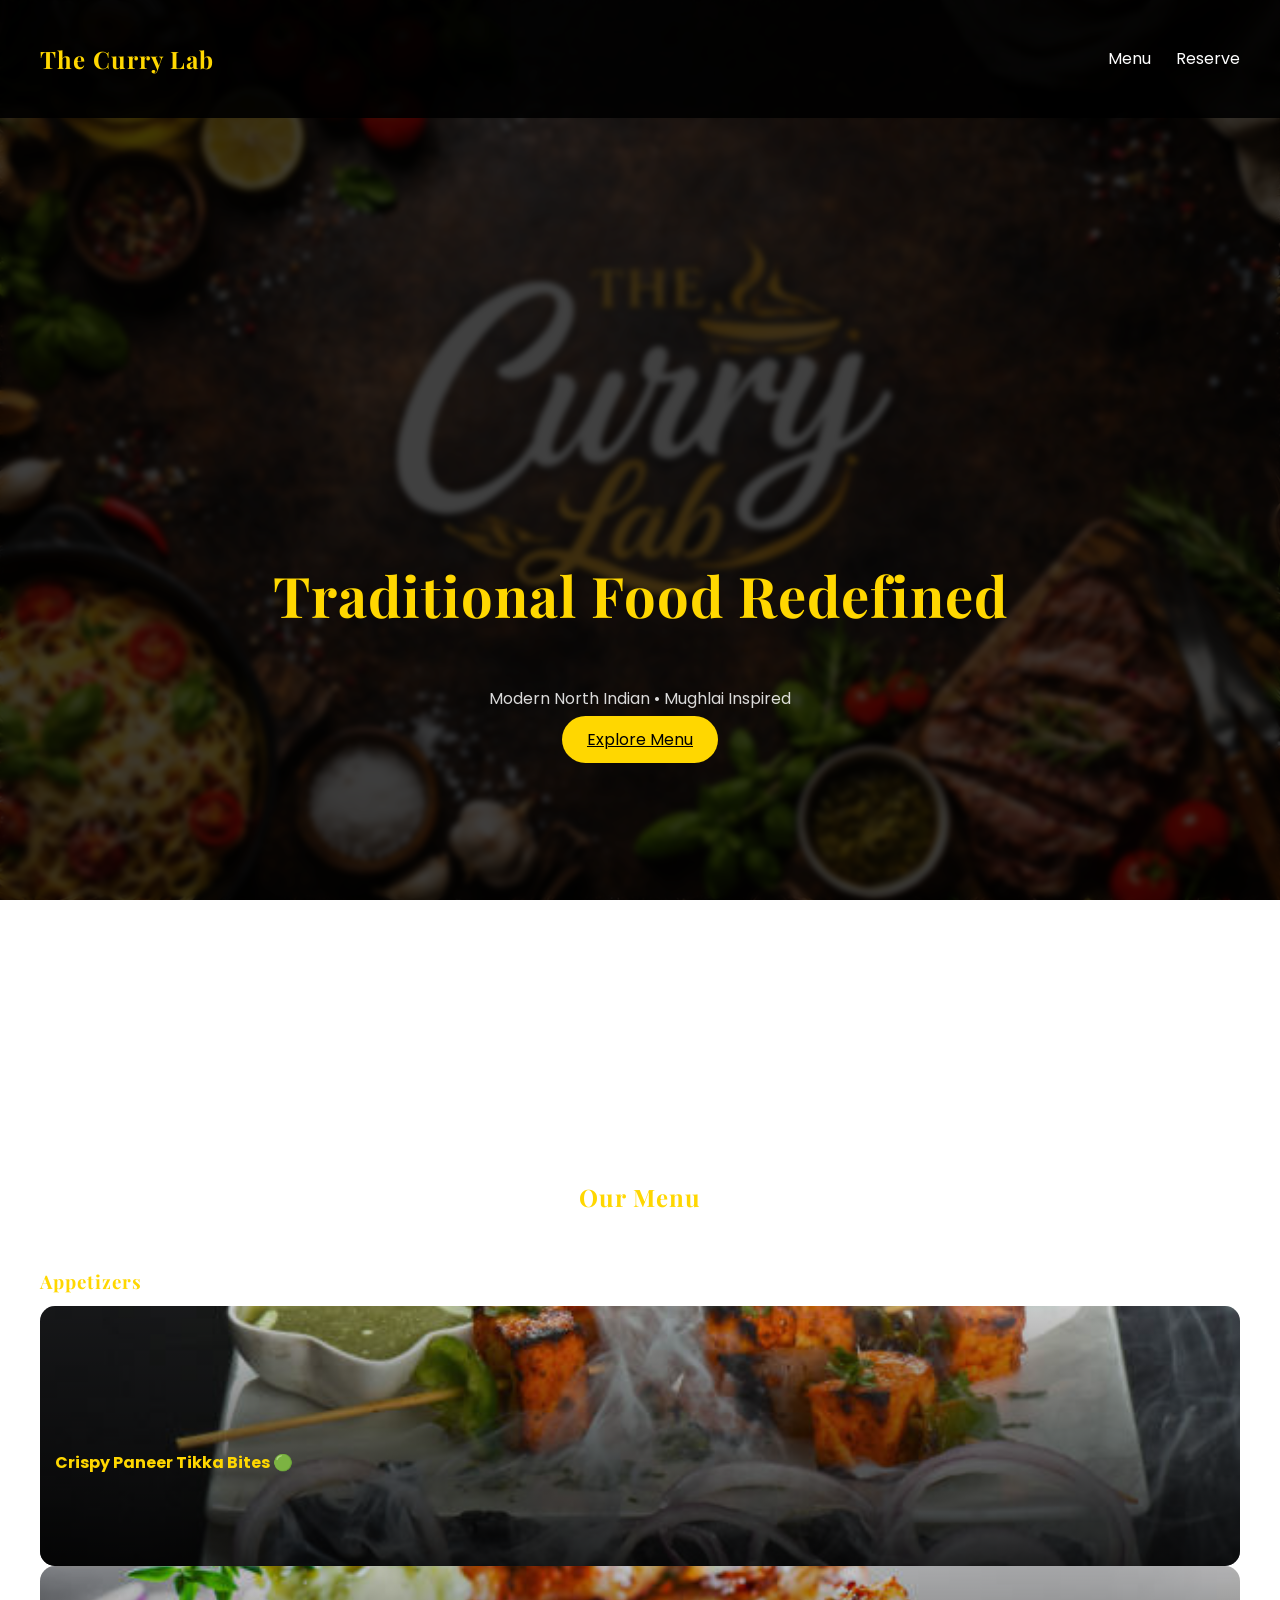
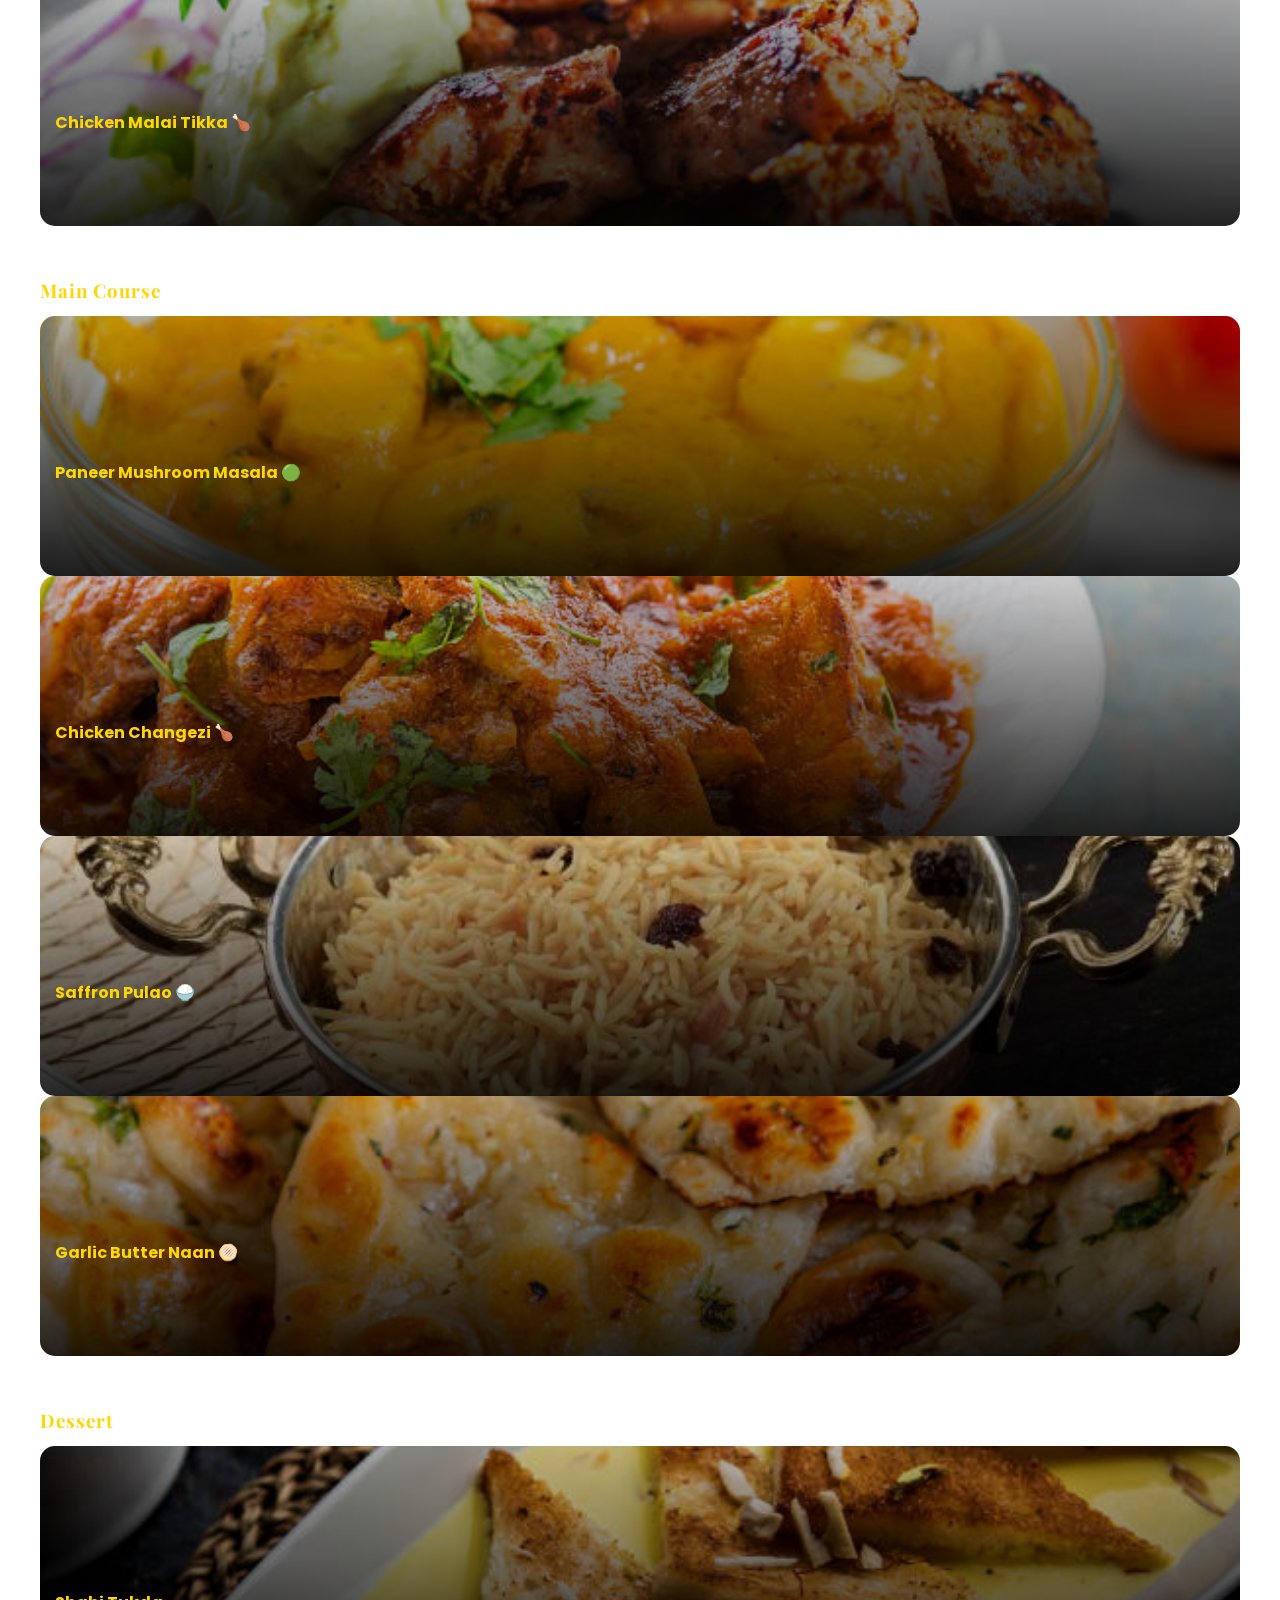
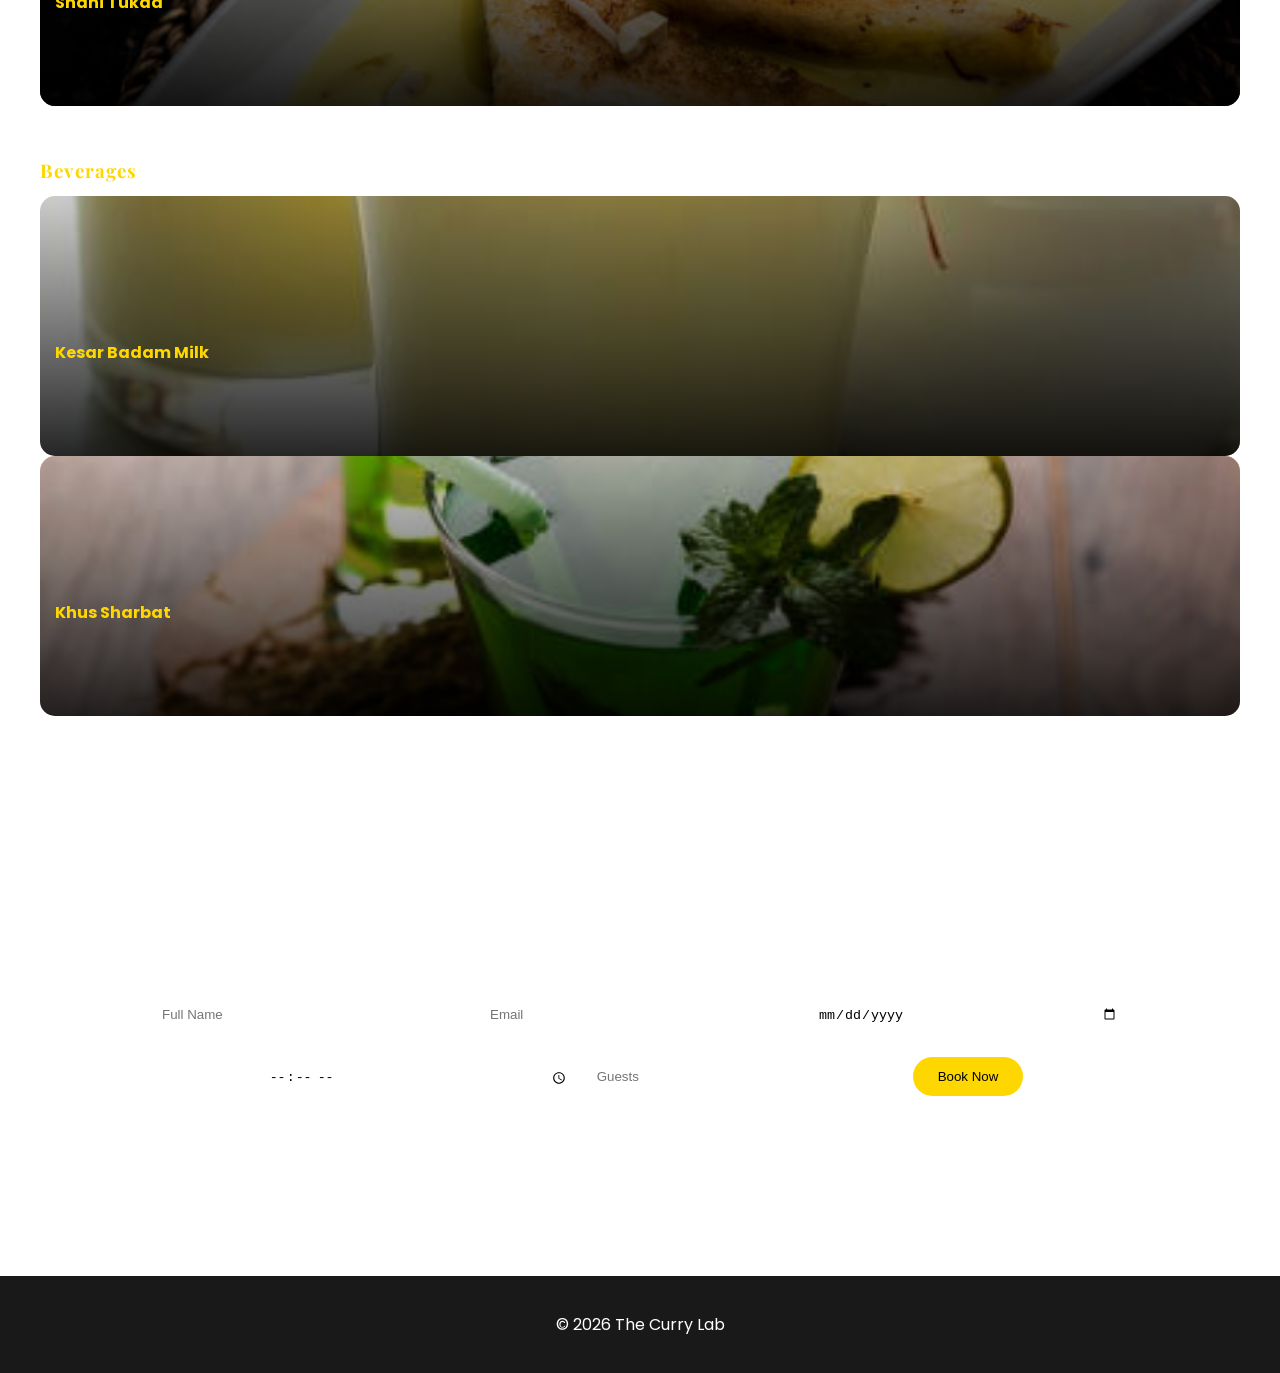
<file: index.html>
<!DOCTYPE html>
<html lang="en">
<head>
  <meta charset="UTF-8">
  <meta name="viewport" content="width=device-width, initial-scale=1.0">
  <title>The Curry Lab</title>

  <!-- Fonts -->
  <link href="https://fonts.googleapis.com/css2?family=Playfair+Display:wght@600&family=Poppins:wght@300;400;500&display=swap" rel="stylesheet">

  <!-- CSS -->
  <link rel="stylesheet" href="css/style.css">
</head>

<body>

<!-- NAVBAR -->
<nav class="navbar">
  <h1>The Curry Lab</h1>

  <ul>
    <li><a href="#menu">Menu</a></li>
    <li><a href="#reservation">Reserve</a></li>
  </ul>
</nav>

<!-- HERO -->
<section class="hero">
  <div class="overlay"></div>
  <div class="hero-content">
    <h1>Traditional Food Redefined</h1>
    <p>Modern North Indian • Mughlai Inspired</p>
    <a href="#menu" class="btn">Explore Menu</a>
  </div>
</section>

<!-- MENU -->
<section id="menu" class="menu">
  <h2>Our Menu</h2>

  <div class="menu-category">
    <h3>Appetizers</h3>

    <div class="card">
      <div class="card-bg" style="background-image: url('images/appetizer1(paneer).jpg');"></div>

      <div class="card-content">
        <h4>Crispy Paneer Tikka Bites 🟢</h4>
        <p>Marinated paneer cubes grilled to perfection, served with mint chutney.</p>
        <p>₹220–₹260</p>
      </div>
    </div>

    <div class="card">
      <div class="card-bg" style="background-image: url('images/appetizer2(chicken).jpg');"></div>

      <div class="card-content">
        <h4>Chicken Malai Tikka 🍗</h4>
        <p>Succulent chicken marinated in cream & spices, grilled until tender.</p>
        <p>₹280–₹350</p>
    </div>
  </div>

  <div class="menu-category">
    <h3>Main Course</h3>

    <div class="card">
      <div class="card-bg" style="background-image: url('images/main1(paneer_mushroom).jpg');"></div>

      <div class="card-content">
        <h4>Paneer Mushroom Masala 🟢</h4>
        <p>Rich gravy with paneer & mushrooms in spiced tomato base.</p>
        <p>₹340–₹400</p>
      </div>
    </div>

    <div class="card">
      <div class="card-bg" style="background-image: url('images/main2(chicken).jpg');"></div>

      <div class="card-content">
        <h4>Chicken Changezi 🍗</h4>
        <p>Bold North Indian curry with rich tomato & spice blend.</p>
        <p>₹420–₹500</p>
      </div>
    </div>

    <div class="card">
      <div class="card-bg" style="background-image: url('images/main1(saffron_pulao).jpg');"></div>

      <div class="card-content">
        <h4>Saffron Pulao 🍚</h4>
        <p>Basmati rice with saffron, dry fruits & whole spices.</p>
        <p>₹220–₹280</p>
      </div>
    </div>

    <div class="card">
      <div class="card-bg" style="background-image: url('images/main2(garlic_butter_naan).jpg');"></div>

      <div class="card-content">
        <h4>Garlic Butter Naan 🫓</h4>
        <p>Soft naan topped with garlic & butter.</p>
        <p>₹70–₹110</p>
    </div>
  </div>

  <div class="menu-category">
    <h3>Dessert</h3>

    <div class="card">
      <div class="card-bg" style="background-image: url('images/dessert.jpg');"></div>

      <div class="card-content">
        <h4>Shahi Tukda</h4>
        <p>Fried bread with saffron syrup & rabri topping.</p>
        <p>₹220–₹280</p>
    </div>
  </div>

  <div class="menu-category">
    <h3>Beverages</h3>

    <div class="card">
      <div class="card-bg" style="background-image: url('images/drink1.jpg');"></div>

      <div class="card-content">
        <h4>Kesar Badam Milk</h4>
        <p>Saffron almond milk served chilled.</p>
        <p>₹150–₹200</p>
      </div>
    </div>

    <div class="card">
      <div class="card-bg" style="background-image: url('images/drink2.jpg');"></div>

      <div class="card-content">
        <h4>Khus Sharbat</h4>
        <p>Refreshing vetiver drink served ice-cold.</p>
        <p>₹120–₹160</p>
    </div>
  </div>

</section>

<!-- RESERVATION -->
<section id="reservation" class="reservation">
  <h2>Reserve a Table</h2>

  <form id="form">
    <input type="text" placeholder="Full Name" required>
    <input type="email" placeholder="Email" required>
    <input type="date" required>
    <input type="time" required>
    <input type="number" placeholder="Guests" required>

    <button type="submit">Book Now</button>
  </form>

  <p id="msg"></p>
</section>

<!-- FOOTER -->
<footer>
  <p>© 2026 The Curry Lab</p>
</footer>

<script src="js/script.js"></script>
</body>
</html>
</file>
<file: css/style.css>
/* ===== GLOBAL ===== */
body {
  margin: 0;
  font-family: 'Poppins', sans-serif;
  color: white;
  line-height: 1.6;

  background: url('../images/hero.jpg') no-repeat center center fixed;
  background-size: cover;
}

/* DARK OVERLAY */
body::before {
  content: "";
  position: fixed;
  inset: 0;
  background: rgba(0, 0, 0, 0.75);
  backdrop-filter: blur(3px);
  z-index: -1;
}

/* HEADINGS */
h1, h2, h3 {
  font-family: 'Playfair Display', serif;
  letter-spacing: 1px;
}

/* ===== NAVBAR ===== */
.navbar {
  display: flex;
  justify-content: space-between;
  align-items: center;

  padding: 20px 40px;
  background: rgba(0,0,0,0.9);

  position: sticky;
  top: 0;
  z-index: 1000;
}

.navbar h1 {
  font-family: 'Playfair Display', serif;
  color: gold;
}

.navbar ul {
  display: flex;
  list-style: none;
  gap: 25px;
}

.navbar a {
  color: white;
  text-decoration: none;
  transition: 0.3s;
}

.navbar a:hover {
  color: gold;
}

/* ===== HERO ===== */
.hero {
  height: 100vh;
  display: flex;
  align-items: center;
  justify-content: center;
  text-align: center;
  padding-top: 60px; /* avoid navbar overlap */
}

.hero-content h1 {
  font-size: 3.5rem;
  color: gold;
}

.hero-content p {
  margin: 15px 0;
  opacity: 0.85;
}

/* BUTTON */
.btn, button {
  background: gold;
  color: black;
  border: none;
  padding: 12px 25px;
  border-radius: 25px;
  cursor: pointer;
  transition: 0.3s;
}

.btn:hover, button:hover {
  background: #ffd700;
  transform: scale(1.05);
}

/* ===== MENU ===== */
.menu {
  padding: 80px 40px;
  text-align: center;
  background: transparent;
}

.menu h2 {
  color: gold;
}

/* GRID */
.menu-grid {
  display: grid;
  grid-template-columns: repeat(auto-fit, minmax(260px, 1fr));
  gap: 25px;
  margin-top: 30px;
}

/* ===== MENU CARDS (WIDGET STYLE) ===== */
.card {
  position: relative;
  height: 260px;
  border-radius: 15px;
  overflow: hidden;
  cursor: pointer;
  transition: 0.4s ease;
}

/* BACKGROUND IMAGE */
.card-bg {
  position: absolute;
  inset: 0;
  background-size: cover;
  background-position: center;
  transition: 0.4s ease;
}

/* DARK GRADIENT */
.card::before {
  content: "";
  position: absolute;
  inset: 0;
  background: linear-gradient(to top, rgba(0,0,0,0.85), rgba(0,0,0,0.2));
  z-index: 1;
}

/* TEXT */
.card-content {
  position: absolute;
  bottom: 15px;
  left: 15px;
  right: 15px;
  z-index: 2;
  transition: 0.4s ease;
}

.card-content h4 {
  margin: 0;
  color: gold;
}

.card-content p {
  opacity: 0;
  font-size: 0.9rem;
  margin: 10px 0;
  transform: translateY(10px);
  transition: 0.4s;
}

.card-content span {
  color: white;
  font-weight: bold;
}

/* HOVER EFFECT */
.card:hover {
  transform: scale(1.05);
  box-shadow: 0 15px 40px rgba(255,215,0,0.25);
}

.card:hover .card-bg {
  transform: scale(1.1);
}

.card:hover .card-content p {
  opacity: 1;
  transform: translateY(0);
}

/* ===== CATEGORY ===== */
.menu-category {
  margin-top: 50px;
  text-align: left;
}

.menu-category h3 {
  color: gold;
  margin-bottom: 10px;
}

/* ===== RESERVATION ===== */
.reservation {
  padding: 80px 20px;
  text-align: center;
  background: transparent;
}

/* GLASS FORM */
.reservation form {
  background: rgba(255,255,255,0.05);
  backdrop-filter: blur(15px);
  padding: 30px;
  border-radius: 15px;
  display: inline-block;
}

/* INPUTS */
form input {
  width: 300px;
  margin: 10px 0;
  padding: 12px;
  border: none;
  border-radius: 8px;
  outline: none;
}

/* ===== FOOTER ===== */
footer {
  text-align: center;
  padding: 20px;
  background: rgba(0,0,0,0.9);
  margin-top: 40px;
}

/* ===== RESPONSIVE ===== */
@media (max-width: 768px) {

  .hero-content h1 {
    font-size: 2.2rem;
  }

  form input {
    width: 90%;
  }

  .navbar {
    flex-direction: column;
    gap: 10px;
  }
}
</file>
